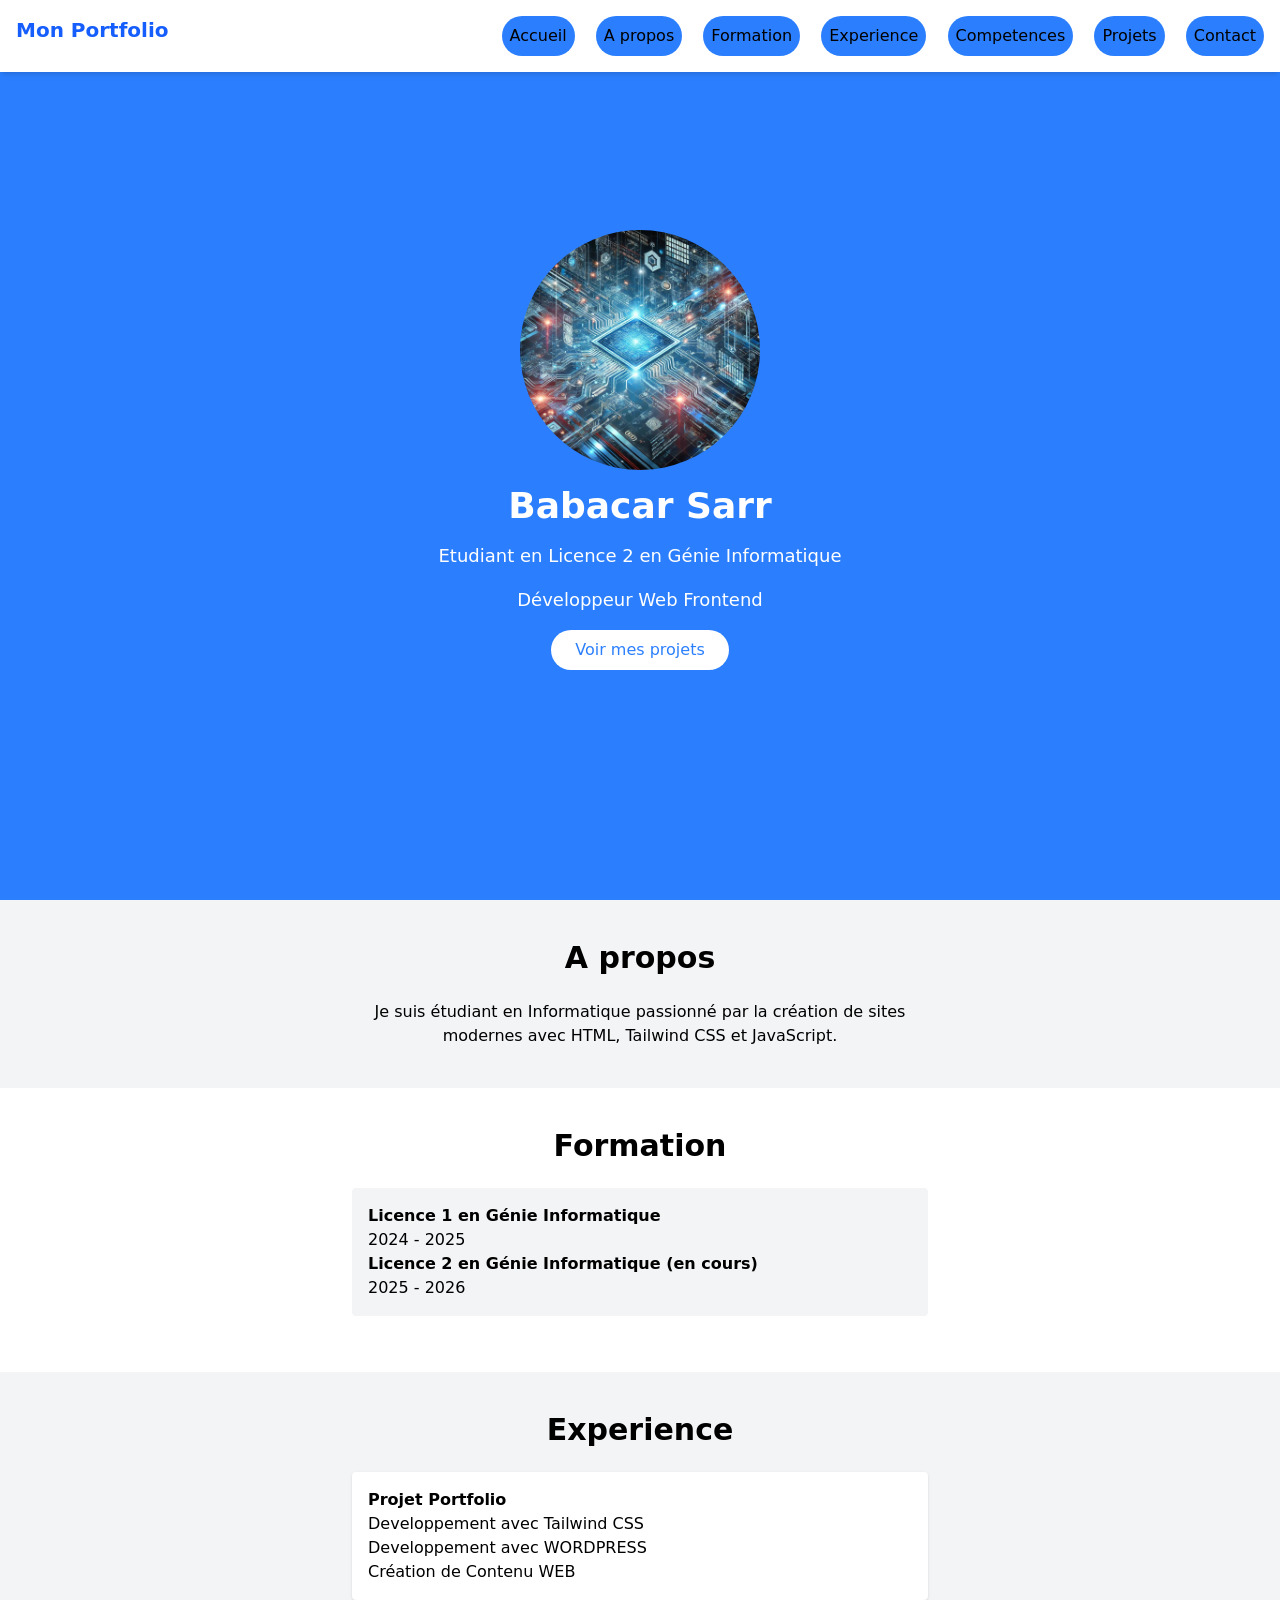
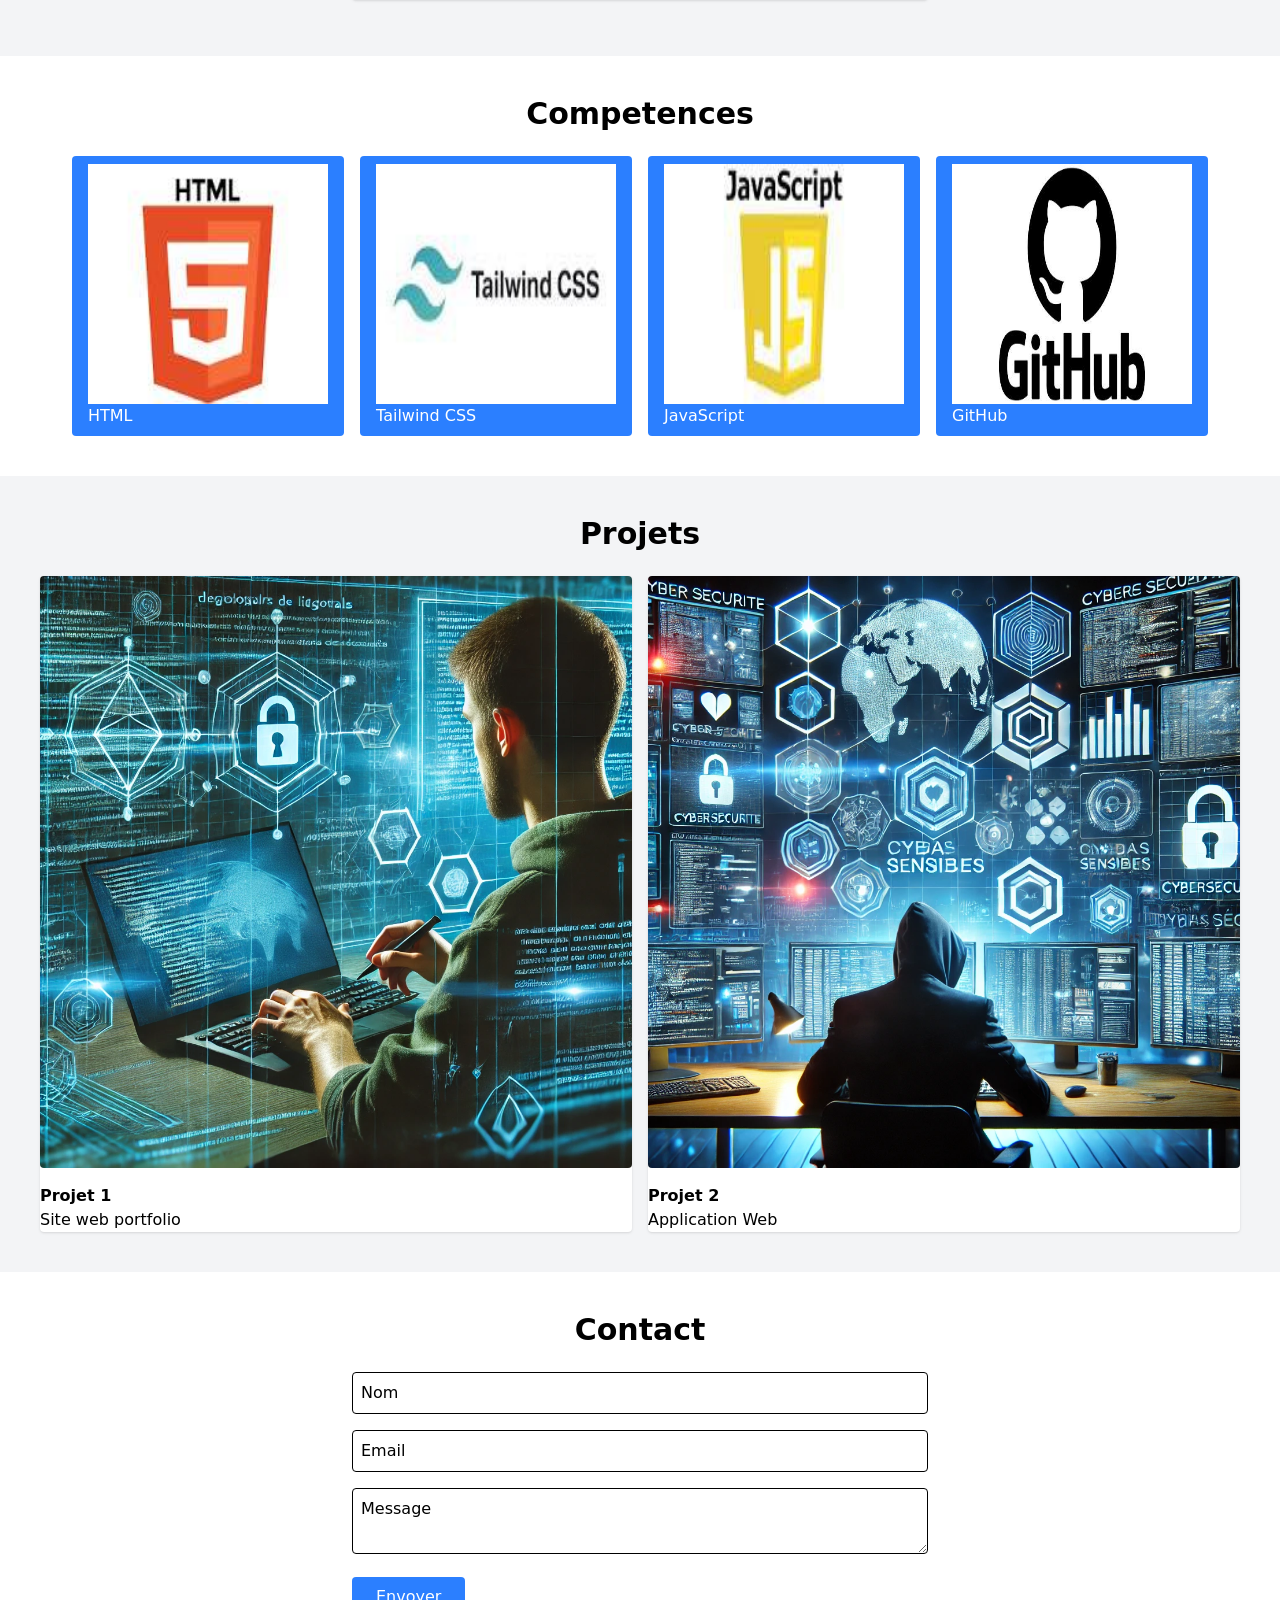
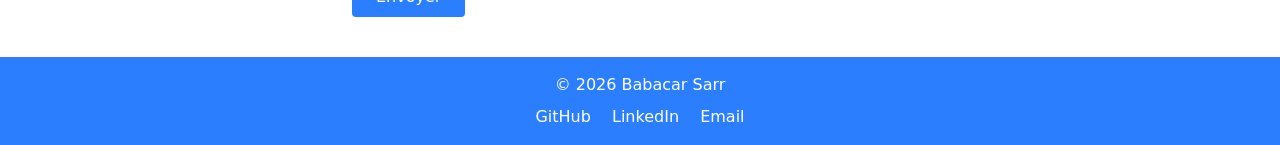
<file: index.html>
<!DOCTYPE html>
<html lang="fr">
<head>
<meta charset="UTF-8">
<meta name="viewport" content="width=device-width, initial-scale=1.0">

<title>Mon Portfolio</title>

<link rel="stylesheet" href="./output.css">

</head>

<body class="bg-gray-100">


<header class="bg-white shadow-md fixed w-full">

<div class="container mx-auto flex justify-between p-4">

<h1 class="text-xl font-bold text-blue-600">
Mon Portfolio
</h1>

<nav class="space-x-4 hidden md:block">
<button class="bg-blue-500 rounded-full p-2">
<a href="#home" class="hover:text-black-500">Accueil</a>
</button>
<button class="bg-blue-500 rounded-full p-2">
<a href="#about" class="hover:text-black-500">A propos</a>
</button>
<button class="bg-blue-500 rounded-full p-2">
<a href="#formation" class="hover:text-black-500">Formation</a>
</button>
<button class="bg-blue-500 rounded-full p-2">
<a href="#experience" class="hover:text-white-500">Experience</a>
</button>
<button class="bg-blue-500 rounded-full p-2 hover">
<a href="#skills" class="hover:text-black-500">Competences</a>
</button>
<button class="bg-blue-500 rounded-full p-2">
<a href="#projects" class="hover:text-black-500">Projets</a>
</button>
<button class="bg-blue-500 rounded-full p-2">
<a href="#contact" class="hover:text-black-500">Contact</a>
</button>
</nav>

</div>

</header>


<section id="home" class="h-screen flex items-center justify-center bg-blue-500 text-white">

<div class="text-center">

<img src="../assets/images/file-9W34bQJHz7VLp7ZTsqvseo.jpg" class="w-60 h-60 mx-auto rounded-full mb-4">

<h2 class="text-4xl font-bold">
Babacar Sarr
</h2>

<p class="mt-4 text-lg">
Etudiant en Licence 2 en Génie Informatique
</p>

<p class="mt-4 text-lg">
Développeur Web Frontend
</p>

<button class="mt-4 bg-white text-blue-500 px-6 py-2 rounded-full hover:bg-gray-200">
Voir mes projets
</button>

</div>

</section>


<section id="about" class="p-10">

<h2 class="text-3xl font-bold text-center mb-6">
A propos
</h2>

<p class="text-center max-w-xl mx-auto">
Je suis étudiant en Informatique passionné par la création de sites modernes avec HTML, Tailwind CSS et JavaScript.
</p>

</section>


<section id="formation" class="p-10 bg-white">

<h2 class="text-3xl font-bold text-center mb-6">
Formation
</h2>

<div class="max-w-xl mx-auto">

<div class="bg-gray-100 p-4 mb-4 rounded">

<h3 class="font-bold">
Licence 1 en Génie Informatique
</h3>

<p>2024 - 2025</p>

<h3 class="font-bold">
Licence 2 en Génie Informatique (en cours)
</h3>

<p>2025 - 2026</p>

</div>

</div>

</section>


<section id="experience" class="p-10">

<h2 class="text-3xl font-bold text-center mb-6">
Experience
</h2>

<div class="max-w-xl mx-auto">

<div class="bg-white shadow p-4 mb-4 rounded">

<h3 class="font-bold">
Projet Portfolio
</h3>

<p>Developpement avec Tailwind CSS</p>
<p>Developpement avec WORDPRESS</p>
<p>Création de Contenu WEB</p>

</div>

</div>

</section>



<section id="skills" class="p-10 bg-white">

<h2 class="text-3xl font-bold text-center mb-6">
Competences
</h2>

<div class="flex flex-wrap justify-center gap-4">

<span class="bg-blue-500 text-white px-4 py-2 rounded p-20">
    <img src="../assets/images/photo_4_2026-02-16_23-34-41.jpg" class="w-60 h-60">
HTML
</span>

<span class="bg-blue-500 text-white px-4 py-2 rounded p-20">
    <img src="../assets/images/photo_2_2026-02-16_23-34-41.jpg" class="w-60 h-60">
Tailwind CSS
</span>

<span class="bg-blue-500 text-white px-4 py-2 rounded p-20">
    <img src="../assets/images/photo_3_2026-02-16_23-34-41.jpg" class="w-60 h-60">
JavaScript
</span>

<span class="bg-blue-500 text-white px-4 py-2 rounded p-20">
    <img src="../assets/images/photo_1_2026-02-16_23-34-41.jpg" class="w-60 h-60">
GitHub
</span>

</div>

</section>


<section id="projects" class="p-10">

<h2 class="text-3xl font-bold text-center mb-6">
Projets
</h2>

<div class="grid md:grid-cols-2 gap-4">

<div class="bg-white shadow rounded p-30">

<img src="../assets/images/file-62gykTnd8nGTQg84nVT75x.webp" class="mb-4 rounded">

<h3 class="font-bold">Projet 1</h3>

<p>Site web portfolio</p>

</div>

<div class="bg-white shadow rounded p-30">

<img src="../assets/images/file-79LqanPtwPF1QYTvdNygt2.webp" class="mb-4 rounded">

<h3 class="font-bold">Projet 2</h3>

<p>Application Web</p>

</div>

</div>

</section>


<section id="contact" class="p-10 bg-white">

<h2 class="text-3xl font-bold text-center mb-6">
Contact
</h2>

<form class="max-w-xl mx-auto">

<input type="text" placeholder="Nom"
class="w-full p-2 border mb-4 rounded">

<input type="email" placeholder="Email"
class="w-full p-2 border mb-4 rounded">

<textarea placeholder="Message"
class="w-full p-2 border mb-4 rounded"></textarea>

<button class="bg-blue-500 text-white px-6 py-2 rounded">
Envoyer
</button>

</form>

</section>


<footer class="bg-blue-500 text-white text-center p-4">

<p>
© 2026 Babacar Sarr
</p>

<div class="space-x-4 mt-2">

<a href="khalifasarr455">GitHub</a>

<a href="#">LinkedIn</a>

<a href="khalifasarr455@gmail.com">Email</a>


</div>

</footer>


</body>
</html>
</file>
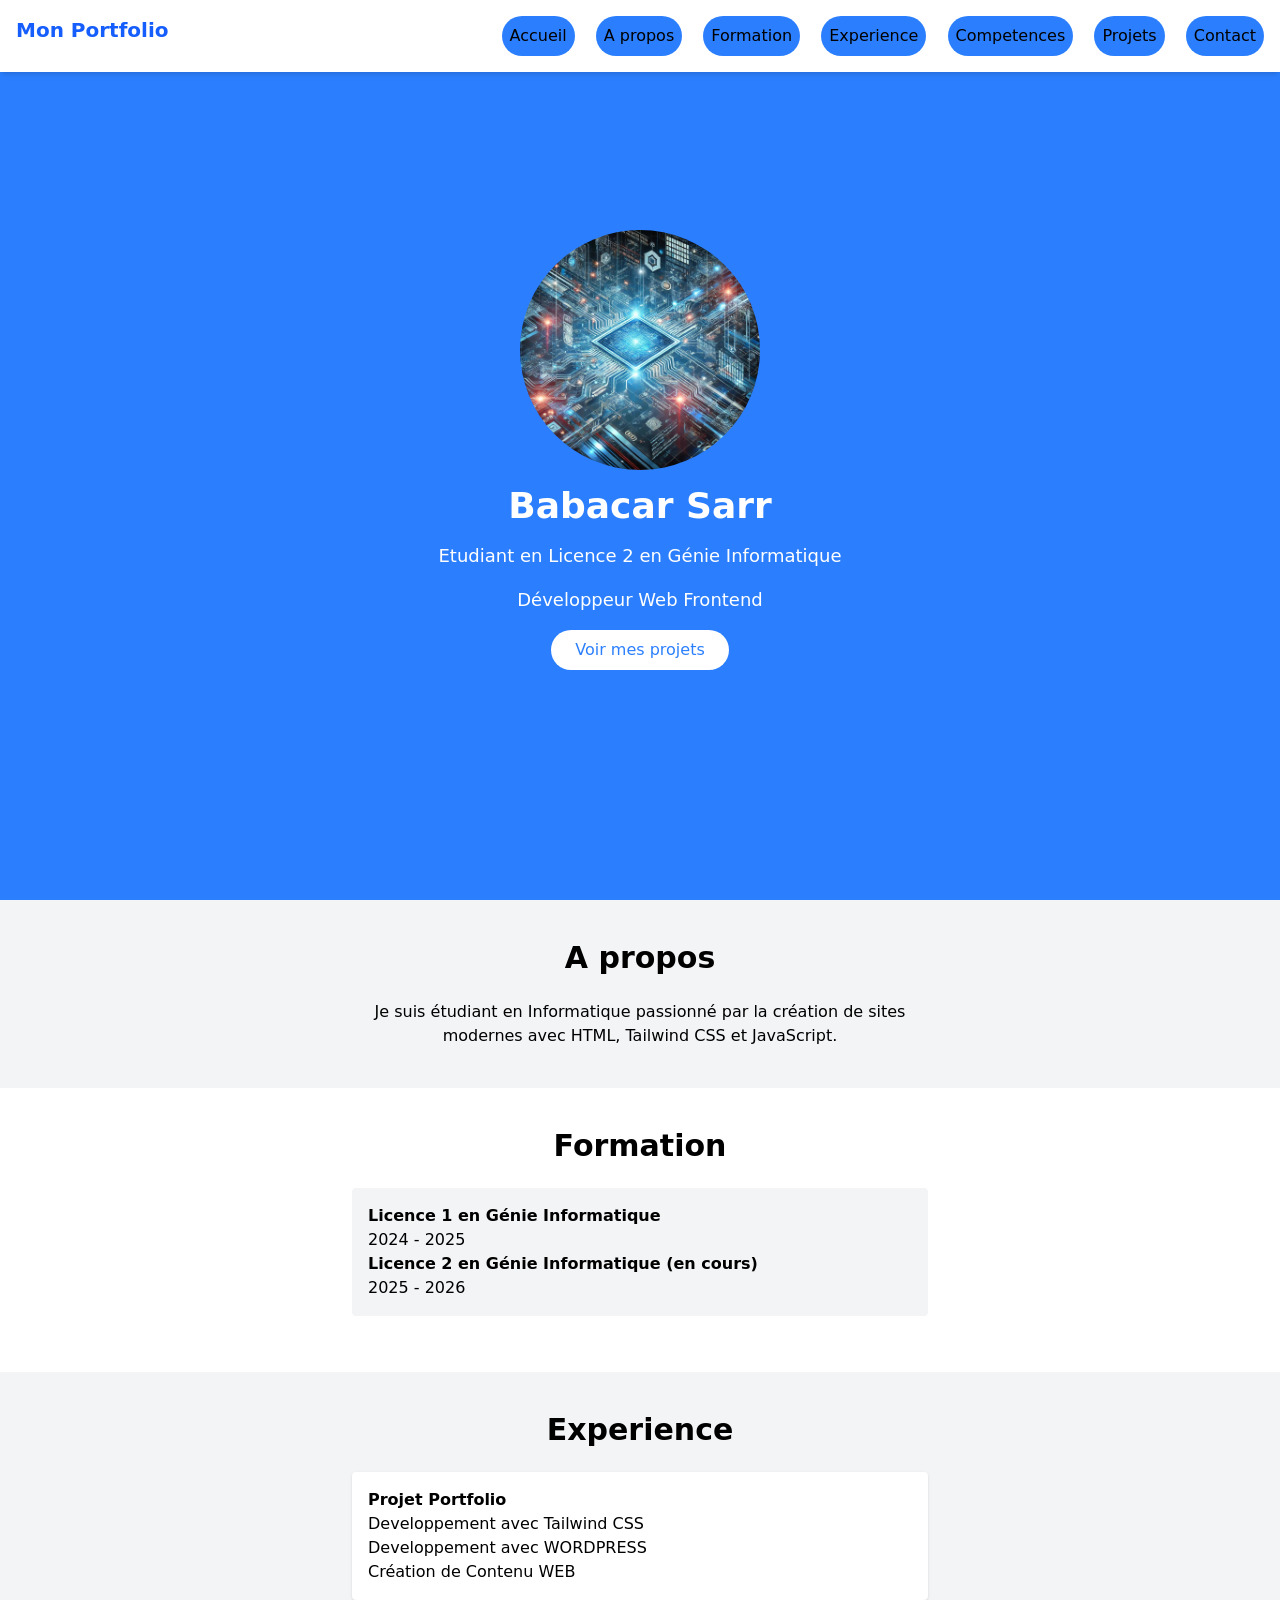
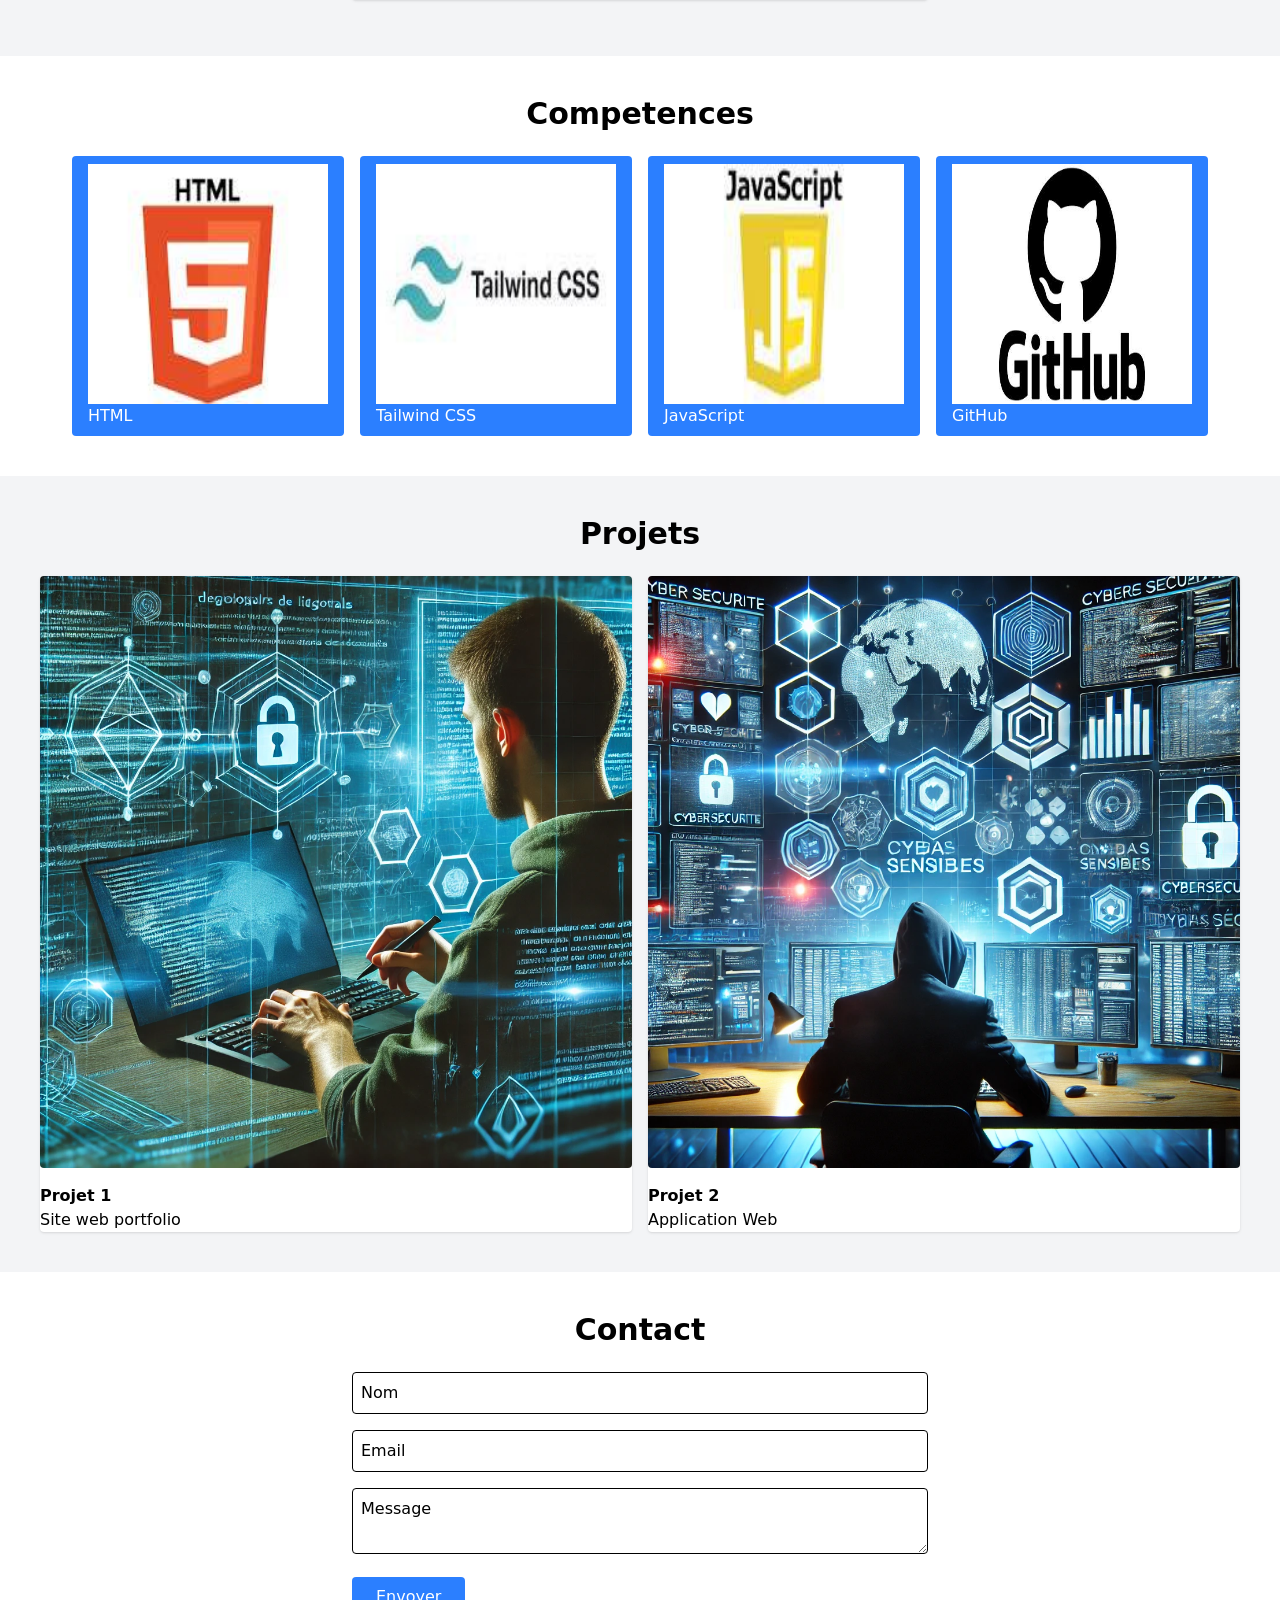
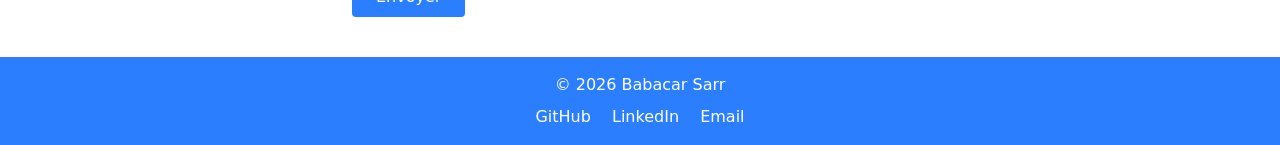
<file: src/index.html>
<!DOCTYPE html>
<html lang="fr">
<head>
<meta charset="UTF-8">
<meta name="viewport" content="width=device-width, initial-scale=1.0">

<title>Mon Portfolio</title>

<link rel="stylesheet" href="./output.css">

</head>

<body class="bg-gray-100">


<header class="bg-white shadow-md fixed w-full">

<div class="container mx-auto flex justify-between p-4">

<h1 class="text-xl font-bold text-blue-600">
Mon Portfolio
</h1>

<nav class="space-x-4 hidden md:block">
<button class="bg-blue-500 rounded-full p-2">
<a href="#home" class="hover:text-black-500">Accueil</a>
</button>
<button class="bg-blue-500 rounded-full p-2">
<a href="#about" class="hover:text-black-500">A propos</a>
</button>
<button class="bg-blue-500 rounded-full p-2">
<a href="#formation" class="hover:text-black-500">Formation</a>
</button>
<button class="bg-blue-500 rounded-full p-2">
<a href="#experience" class="hover:text-white-500">Experience</a>
</button>
<button class="bg-blue-500 rounded-full p-2 hover">
<a href="#skills" class="hover:text-black-500">Competences</a>
</button>
<button class="bg-blue-500 rounded-full p-2">
<a href="#projects" class="hover:text-black-500">Projets</a>
</button>
<button class="bg-blue-500 rounded-full p-2">
<a href="#contact" class="hover:text-black-500">Contact</a>
</button>
</nav>

</div>

</header>


<section id="home" class="h-screen flex items-center justify-center bg-blue-500 text-white">

<div class="text-center">

<img src="../assets/images/file-9W34bQJHz7VLp7ZTsqvseo.jpg" class="w-60 h-60 mx-auto rounded-full mb-4">

<h2 class="text-4xl font-bold">
Babacar Sarr
</h2>

<p class="mt-4 text-lg">
Etudiant en Licence 2 en Génie Informatique
</p>

<p class="mt-4 text-lg">
Développeur Web Frontend
</p>

<button class="mt-4 bg-white text-blue-500 px-6 py-2 rounded-full hover:bg-gray-200">
Voir mes projets
</button>

</div>

</section>


<section id="about" class="p-10">

<h2 class="text-3xl font-bold text-center mb-6">
A propos
</h2>

<p class="text-center max-w-xl mx-auto">
Je suis étudiant en Informatique passionné par la création de sites modernes avec HTML, Tailwind CSS et JavaScript.
</p>

</section>


<section id="formation" class="p-10 bg-white">

<h2 class="text-3xl font-bold text-center mb-6">
Formation
</h2>

<div class="max-w-xl mx-auto">

<div class="bg-gray-100 p-4 mb-4 rounded">

<h3 class="font-bold">
Licence 1 en Génie Informatique
</h3>

<p>2024 - 2025</p>

<h3 class="font-bold">
Licence 2 en Génie Informatique (en cours)
</h3>

<p>2025 - 2026</p>

</div>

</div>

</section>


<section id="experience" class="p-10">

<h2 class="text-3xl font-bold text-center mb-6">
Experience
</h2>

<div class="max-w-xl mx-auto">

<div class="bg-white shadow p-4 mb-4 rounded">

<h3 class="font-bold">
Projet Portfolio
</h3>

<p>Developpement avec Tailwind CSS</p>
<p>Developpement avec WORDPRESS</p>
<p>Création de Contenu WEB</p>

</div>

</div>

</section>



<section id="skills" class="p-10 bg-white">

<h2 class="text-3xl font-bold text-center mb-6">
Competences
</h2>

<div class="flex flex-wrap justify-center gap-4">

<span class="bg-blue-500 text-white px-4 py-2 rounded p-20">
    <img src="../assets/images/photo_4_2026-02-16_23-34-41.jpg" class="w-60 h-60">
HTML
</span>

<span class="bg-blue-500 text-white px-4 py-2 rounded p-20">
    <img src="../assets/images/photo_2_2026-02-16_23-34-41.jpg" class="w-60 h-60">
Tailwind CSS
</span>

<span class="bg-blue-500 text-white px-4 py-2 rounded p-20">
    <img src="../assets/images/photo_3_2026-02-16_23-34-41.jpg" class="w-60 h-60">
JavaScript
</span>

<span class="bg-blue-500 text-white px-4 py-2 rounded p-20">
    <img src="../assets/images/photo_1_2026-02-16_23-34-41.jpg" class="w-60 h-60">
GitHub
</span>

</div>

</section>


<section id="projects" class="p-10">

<h2 class="text-3xl font-bold text-center mb-6">
Projets
</h2>

<div class="grid md:grid-cols-2 gap-4">

<div class="bg-white shadow rounded p-30">

<img src="../assets/images/file-62gykTnd8nGTQg84nVT75x.webp" class="mb-4 rounded">

<h3 class="font-bold">Projet 1</h3>

<p>Site web portfolio</p>

</div>

<div class="bg-white shadow rounded p-30">

<img src="../assets/images/file-79LqanPtwPF1QYTvdNygt2.webp" class="mb-4 rounded">

<h3 class="font-bold">Projet 2</h3>

<p>Application Web</p>

</div>

</div>

</section>


<section id="contact" class="p-10 bg-white">

<h2 class="text-3xl font-bold text-center mb-6">
Contact
</h2>

<form class="max-w-xl mx-auto">

<input type="text" placeholder="Nom"
class="w-full p-2 border mb-4 rounded">

<input type="email" placeholder="Email"
class="w-full p-2 border mb-4 rounded">

<textarea placeholder="Message"
class="w-full p-2 border mb-4 rounded"></textarea>

<button class="bg-blue-500 text-white px-6 py-2 rounded">
Envoyer
</button>

</form>

</section>


<footer class="bg-blue-500 text-white text-center p-4">

<p>
© 2026 Babacar Sarr
</p>

<div class="space-x-4 mt-2">

<a href="khalifasarr455">GitHub</a>

<a href="#">LinkedIn</a>

<a href="khalifasarr455@gmail.com">Email</a>


</div>

</footer>


</body>
</html>
</file>
<file: output.css>
/*! tailwindcss v4.1.18 | MIT License | https://tailwindcss.com */
@layer properties;
@layer theme, base, components, utilities;
@layer theme {
  :root, :host {
    --font-sans: ui-sans-serif, system-ui, sans-serif, "Apple Color Emoji",
      "Segoe UI Emoji", "Segoe UI Symbol", "Noto Color Emoji";
    --font-mono: ui-monospace, SFMono-Regular, Menlo, Monaco, Consolas, "Liberation Mono",
      "Courier New", monospace;
    --color-red-100: oklch(93.6% 0.032 17.717);
    --color-red-500: oklch(63.7% 0.237 25.331);
    --color-red-800: oklch(44.4% 0.177 26.899);
    --color-orange-100: oklch(95.4% 0.038 75.164);
    --color-orange-500: oklch(70.5% 0.213 47.604);
    --color-orange-800: oklch(47% 0.157 37.304);
    --color-yellow-100: oklch(97.3% 0.071 103.193);
    --color-yellow-500: oklch(79.5% 0.184 86.047);
    --color-yellow-800: oklch(47.6% 0.114 61.907);
    --color-green-100: oklch(96.2% 0.044 156.743);
    --color-green-400: oklch(79.2% 0.209 151.711);
    --color-green-500: oklch(72.3% 0.219 149.579);
    --color-green-800: oklch(44.8% 0.119 151.328);
    --color-teal-100: oklch(95.3% 0.051 180.801);
    --color-teal-500: oklch(70.4% 0.14 182.503);
    --color-teal-800: oklch(43.7% 0.078 188.216);
    --color-blue-50: oklch(97% 0.014 254.604);
    --color-blue-100: oklch(93.2% 0.032 255.585);
    --color-blue-500: oklch(62.3% 0.214 259.815);
    --color-blue-600: oklch(54.6% 0.245 262.881);
    --color-blue-800: oklch(42.4% 0.199 265.638);
    --color-indigo-100: oklch(93% 0.034 272.788);
    --color-indigo-500: oklch(58.5% 0.233 277.117);
    --color-indigo-600: oklch(51.1% 0.262 276.966);
    --color-indigo-700: oklch(45.7% 0.24 277.023);
    --color-indigo-800: oklch(39.8% 0.195 277.366);
    --color-purple-100: oklch(94.6% 0.033 307.174);
    --color-purple-500: oklch(62.7% 0.265 303.9);
    --color-purple-600: oklch(55.8% 0.288 302.321);
    --color-purple-800: oklch(43.8% 0.218 303.724);
    --color-pink-100: oklch(94.8% 0.028 342.258);
    --color-pink-500: oklch(65.6% 0.241 354.308);
    --color-pink-800: oklch(45.9% 0.187 3.815);
    --color-gray-50: oklch(98.5% 0.002 247.839);
    --color-gray-100: oklch(96.7% 0.003 264.542);
    --color-gray-200: oklch(92.8% 0.006 264.531);
    --color-gray-600: oklch(44.6% 0.03 256.802);
    --color-gray-700: oklch(37.3% 0.034 259.733);
    --color-gray-800: oklch(27.8% 0.033 256.848);
    --color-gray-900: oklch(21% 0.034 264.665);
    --color-white: #fff;
    --spacing: 0.25rem;
    --container-xl: 36rem;
    --container-2xl: 42rem;
    --text-xs: 0.75rem;
    --text-xs--line-height: calc(1 / 0.75);
    --text-sm: 0.875rem;
    --text-sm--line-height: calc(1.25 / 0.875);
    --text-lg: 1.125rem;
    --text-lg--line-height: calc(1.75 / 1.125);
    --text-xl: 1.25rem;
    --text-xl--line-height: calc(1.75 / 1.25);
    --text-3xl: 1.875rem;
    --text-3xl--line-height: calc(2.25 / 1.875);
    --text-4xl: 2.25rem;
    --text-4xl--line-height: calc(2.5 / 2.25);
    --text-5xl: 3rem;
    --text-5xl--line-height: 1;
    --font-weight-semibold: 600;
    --font-weight-bold: 700;
    --radius-lg: 0.5rem;
    --default-transition-duration: 150ms;
    --default-transition-timing-function: cubic-bezier(0.4, 0, 0.2, 1);
    --default-font-family: var(--font-sans);
    --default-mono-font-family: var(--font-mono);
  }
}
@layer base {
  *, ::after, ::before, ::backdrop, ::file-selector-button {
    box-sizing: border-box;
    margin: 0;
    padding: 0;
    border: 0 solid;
  }
  html, :host {
    line-height: 1.5;
    -webkit-text-size-adjust: 100%;
    tab-size: 4;
    font-family: var(--default-font-family, ui-sans-serif, system-ui, sans-serif, "Apple Color Emoji", "Segoe UI Emoji", "Segoe UI Symbol", "Noto Color Emoji");
    font-feature-settings: var(--default-font-feature-settings, normal);
    font-variation-settings: var(--default-font-variation-settings, normal);
    -webkit-tap-highlight-color: transparent;
  }
  hr {
    height: 0;
    color: inherit;
    border-top-width: 1px;
  }
  abbr:where([title]) {
    -webkit-text-decoration: underline dotted;
    text-decoration: underline dotted;
  }
  h1, h2, h3, h4, h5, h6 {
    font-size: inherit;
    font-weight: inherit;
  }
  a {
    color: inherit;
    -webkit-text-decoration: inherit;
    text-decoration: inherit;
  }
  b, strong {
    font-weight: bolder;
  }
  code, kbd, samp, pre {
    font-family: var(--default-mono-font-family, ui-monospace, SFMono-Regular, Menlo, Monaco, Consolas, "Liberation Mono", "Courier New", monospace);
    font-feature-settings: var(--default-mono-font-feature-settings, normal);
    font-variation-settings: var(--default-mono-font-variation-settings, normal);
    font-size: 1em;
  }
  small {
    font-size: 80%;
  }
  sub, sup {
    font-size: 75%;
    line-height: 0;
    position: relative;
    vertical-align: baseline;
  }
  sub {
    bottom: -0.25em;
  }
  sup {
    top: -0.5em;
  }
  table {
    text-indent: 0;
    border-color: inherit;
    border-collapse: collapse;
  }
  :-moz-focusring {
    outline: auto;
  }
  progress {
    vertical-align: baseline;
  }
  summary {
    display: list-item;
  }
  ol, ul, menu {
    list-style: none;
  }
  img, svg, video, canvas, audio, iframe, embed, object {
    display: block;
    vertical-align: middle;
  }
  img, video {
    max-width: 100%;
    height: auto;
  }
  button, input, select, optgroup, textarea, ::file-selector-button {
    font: inherit;
    font-feature-settings: inherit;
    font-variation-settings: inherit;
    letter-spacing: inherit;
    color: inherit;
    border-radius: 0;
    background-color: transparent;
    opacity: 1;
  }
  :where(select:is([multiple], [size])) optgroup {
    font-weight: bolder;
  }
  :where(select:is([multiple], [size])) optgroup option {
    padding-inline-start: 20px;
  }
  ::file-selector-button {
    margin-inline-end: 4px;
  }
  ::placeholder {
    opacity: 1;
  }
  @supports (not (-webkit-appearance: -apple-pay-button))  or (contain-intrinsic-size: 1px) {
    ::placeholder {
      color: currentcolor;
      @supports (color: color-mix(in lab, red, red)) {
        color: color-mix(in oklab, currentcolor 50%, transparent);
      }
    }
  }
  textarea {
    resize: vertical;
  }
  ::-webkit-search-decoration {
    -webkit-appearance: none;
  }
  ::-webkit-date-and-time-value {
    min-height: 1lh;
    text-align: inherit;
  }
  ::-webkit-datetime-edit {
    display: inline-flex;
  }
  ::-webkit-datetime-edit-fields-wrapper {
    padding: 0;
  }
  ::-webkit-datetime-edit, ::-webkit-datetime-edit-year-field, ::-webkit-datetime-edit-month-field, ::-webkit-datetime-edit-day-field, ::-webkit-datetime-edit-hour-field, ::-webkit-datetime-edit-minute-field, ::-webkit-datetime-edit-second-field, ::-webkit-datetime-edit-millisecond-field, ::-webkit-datetime-edit-meridiem-field {
    padding-block: 0;
  }
  ::-webkit-calendar-picker-indicator {
    line-height: 1;
  }
  :-moz-ui-invalid {
    box-shadow: none;
  }
  button, input:where([type="button"], [type="reset"], [type="submit"]), ::file-selector-button {
    appearance: button;
  }
  ::-webkit-inner-spin-button, ::-webkit-outer-spin-button {
    height: auto;
  }
  [hidden]:where(:not([hidden="until-found"])) {
    display: none !important;
  }
}
@layer utilities {
  .fixed {
    position: fixed;
  }
  .container {
    width: 100%;
    @media (width >= 40rem) {
      max-width: 40rem;
    }
    @media (width >= 48rem) {
      max-width: 48rem;
    }
    @media (width >= 64rem) {
      max-width: 64rem;
    }
    @media (width >= 80rem) {
      max-width: 80rem;
    }
    @media (width >= 96rem) {
      max-width: 96rem;
    }
  }
  .mx-50 {
    margin-inline: calc(var(--spacing) * 50);
  }
  .mx-auto {
    margin-inline: auto;
  }
  .mt-2 {
    margin-top: calc(var(--spacing) * 2);
  }
  .mt-4 {
    margin-top: calc(var(--spacing) * 4);
  }
  .mt-6 {
    margin-top: calc(var(--spacing) * 6);
  }
  .mr-3 {
    margin-right: calc(var(--spacing) * 3);
  }
  .mb-2 {
    margin-bottom: calc(var(--spacing) * 2);
  }
  .mb-4 {
    margin-bottom: calc(var(--spacing) * 4);
  }
  .mb-5 {
    margin-bottom: calc(var(--spacing) * 5);
  }
  .mb-6 {
    margin-bottom: calc(var(--spacing) * 6);
  }
  .mb-10 {
    margin-bottom: calc(var(--spacing) * 10);
  }
  .mb-69 {
    margin-bottom: calc(var(--spacing) * 69);
  }
  .block {
    display: block;
  }
  .flex {
    display: flex;
  }
  .grid {
    display: grid;
  }
  .hidden {
    display: none;
  }
  .table {
    display: table;
  }
  .h-0 {
    height: calc(var(--spacing) * 0);
  }
  .h-2 {
    height: calc(var(--spacing) * 2);
  }
  .h-4 {
    height: calc(var(--spacing) * 4);
  }
  .h-6 {
    height: calc(var(--spacing) * 6);
  }
  .h-20 {
    height: calc(var(--spacing) * 20);
  }
  .h-22 {
    height: calc(var(--spacing) * 22);
  }
  .h-25 {
    height: calc(var(--spacing) * 25);
  }
  .h-30 {
    height: calc(var(--spacing) * 30);
  }
  .h-40 {
    height: calc(var(--spacing) * 40);
  }
  .h-50 {
    height: calc(var(--spacing) * 50);
  }
  .h-60 {
    height: calc(var(--spacing) * 60);
  }
  .h-70 {
    height: calc(var(--spacing) * 70);
  }
  .h-screen {
    height: 100vh;
  }
  .min-h-screen {
    min-height: 100vh;
  }
  .w-0 {
    width: calc(var(--spacing) * 0);
  }
  .w-2 {
    width: calc(var(--spacing) * 2);
  }
  .w-6 {
    width: calc(var(--spacing) * 6);
  }
  .w-20 {
    width: calc(var(--spacing) * 20);
  }
  .w-22 {
    width: calc(var(--spacing) * 22);
  }
  .w-25 {
    width: calc(var(--spacing) * 25);
  }
  .w-30 {
    width: calc(var(--spacing) * 30);
  }
  .w-40 {
    width: calc(var(--spacing) * 40);
  }
  .w-60 {
    width: calc(var(--spacing) * 60);
  }
  .w-70 {
    width: calc(var(--spacing) * 70);
  }
  .w-full {
    width: 100%;
  }
  .max-w-2xl {
    max-width: var(--container-2xl);
  }
  .max-w-xl {
    max-width: var(--container-xl);
  }
  .border-collapse {
    border-collapse: collapse;
  }
  .transform {
    transform: var(--tw-rotate-x,) var(--tw-rotate-y,) var(--tw-rotate-z,) var(--tw-skew-x,) var(--tw-skew-y,);
  }
  .resize {
    resize: both;
  }
  .list-inside {
    list-style-position: inside;
  }
  .list-disc {
    list-style-type: disc;
  }
  .flex-wrap {
    flex-wrap: wrap;
  }
  .items-center {
    align-items: center;
  }
  .justify-between {
    justify-content: space-between;
  }
  .justify-center {
    justify-content: center;
  }
  .gap-4 {
    gap: calc(var(--spacing) * 4);
  }
  .gap-6 {
    gap: calc(var(--spacing) * 6);
  }
  .space-y-1 {
    :where(& > :not(:last-child)) {
      --tw-space-y-reverse: 0;
      margin-block-start: calc(calc(var(--spacing) * 1) * var(--tw-space-y-reverse));
      margin-block-end: calc(calc(var(--spacing) * 1) * calc(1 - var(--tw-space-y-reverse)));
    }
  }
  .space-y-2 {
    :where(& > :not(:last-child)) {
      --tw-space-y-reverse: 0;
      margin-block-start: calc(calc(var(--spacing) * 2) * var(--tw-space-y-reverse));
      margin-block-end: calc(calc(var(--spacing) * 2) * calc(1 - var(--tw-space-y-reverse)));
    }
  }
  .space-y-6 {
    :where(& > :not(:last-child)) {
      --tw-space-y-reverse: 0;
      margin-block-start: calc(calc(var(--spacing) * 6) * var(--tw-space-y-reverse));
      margin-block-end: calc(calc(var(--spacing) * 6) * calc(1 - var(--tw-space-y-reverse)));
    }
  }
  .space-x-4 {
    :where(& > :not(:last-child)) {
      --tw-space-x-reverse: 0;
      margin-inline-start: calc(calc(var(--spacing) * 4) * var(--tw-space-x-reverse));
      margin-inline-end: calc(calc(var(--spacing) * 4) * calc(1 - var(--tw-space-x-reverse)));
    }
  }
  .overflow-hidden {
    overflow: hidden;
  }
  .overflow-x-auto {
    overflow-x: auto;
  }
  .rounded {
    border-radius: 0.25rem;
  }
  .rounded-full {
    border-radius: calc(infinity * 1px);
  }
  .rounded-lg {
    border-radius: var(--radius-lg);
  }
  .border {
    border-style: var(--tw-border-style);
    border-width: 1px;
  }
  .border-l-4 {
    border-left-style: var(--tw-border-style);
    border-left-width: 4px;
  }
  .border-blue-500 {
    border-color: var(--color-blue-500);
  }
  .border-gray-700 {
    border-color: var(--color-gray-700);
  }
  .border-green-500 {
    border-color: var(--color-green-500);
  }
  .border-indigo-500 {
    border-color: var(--color-indigo-500);
  }
  .border-orange-500 {
    border-color: var(--color-orange-500);
  }
  .border-pink-500 {
    border-color: var(--color-pink-500);
  }
  .border-purple-500 {
    border-color: var(--color-purple-500);
  }
  .border-red-500 {
    border-color: var(--color-red-500);
  }
  .border-teal-500 {
    border-color: var(--color-teal-500);
  }
  .border-yellow-500 {
    border-color: var(--color-yellow-500);
  }
  .bg-blue-100 {
    background-color: var(--color-blue-100);
  }
  .bg-blue-500 {
    background-color: var(--color-blue-500);
  }
  .bg-gray-50 {
    background-color: var(--color-gray-50);
  }
  .bg-gray-100 {
    background-color: var(--color-gray-100);
  }
  .bg-gray-200 {
    background-color: var(--color-gray-200);
  }
  .bg-gray-900 {
    background-color: var(--color-gray-900);
  }
  .bg-green-100 {
    background-color: var(--color-green-100);
  }
  .bg-indigo-100 {
    background-color: var(--color-indigo-100);
  }
  .bg-orange-100 {
    background-color: var(--color-orange-100);
  }
  .bg-pink-100 {
    background-color: var(--color-pink-100);
  }
  .bg-purple-100 {
    background-color: var(--color-purple-100);
  }
  .bg-red-100 {
    background-color: var(--color-red-100);
  }
  .bg-teal-100 {
    background-color: var(--color-teal-100);
  }
  .bg-white {
    background-color: var(--color-white);
  }
  .bg-yellow-100 {
    background-color: var(--color-yellow-100);
  }
  .bg-gradient-to-br {
    --tw-gradient-position: to bottom right in oklab;
    background-image: linear-gradient(var(--tw-gradient-stops));
  }
  .bg-gradient-to-r {
    --tw-gradient-position: to right in oklab;
    background-image: linear-gradient(var(--tw-gradient-stops));
  }
  .from-blue-50 {
    --tw-gradient-from: var(--color-blue-50);
    --tw-gradient-stops: var(--tw-gradient-via-stops, var(--tw-gradient-position), var(--tw-gradient-from) var(--tw-gradient-from-position), var(--tw-gradient-to) var(--tw-gradient-to-position));
  }
  .from-indigo-500 {
    --tw-gradient-from: var(--color-indigo-500);
    --tw-gradient-stops: var(--tw-gradient-via-stops, var(--tw-gradient-position), var(--tw-gradient-from) var(--tw-gradient-from-position), var(--tw-gradient-to) var(--tw-gradient-to-position));
  }
  .from-purple-500 {
    --tw-gradient-from: var(--color-purple-500);
    --tw-gradient-stops: var(--tw-gradient-via-stops, var(--tw-gradient-position), var(--tw-gradient-from) var(--tw-gradient-from-position), var(--tw-gradient-to) var(--tw-gradient-to-position));
  }
  .to-indigo-100 {
    --tw-gradient-to: var(--color-indigo-100);
    --tw-gradient-stops: var(--tw-gradient-via-stops, var(--tw-gradient-position), var(--tw-gradient-from) var(--tw-gradient-from-position), var(--tw-gradient-to) var(--tw-gradient-to-position));
  }
  .to-indigo-600 {
    --tw-gradient-to: var(--color-indigo-600);
    --tw-gradient-stops: var(--tw-gradient-via-stops, var(--tw-gradient-position), var(--tw-gradient-from) var(--tw-gradient-from-position), var(--tw-gradient-to) var(--tw-gradient-to-position));
  }
  .to-purple-600 {
    --tw-gradient-to: var(--color-purple-600);
    --tw-gradient-stops: var(--tw-gradient-via-stops, var(--tw-gradient-position), var(--tw-gradient-from) var(--tw-gradient-from-position), var(--tw-gradient-to) var(--tw-gradient-to-position));
  }
  .p-2 {
    padding: calc(var(--spacing) * 2);
  }
  .p-3 {
    padding: calc(var(--spacing) * 3);
  }
  .p-4 {
    padding: calc(var(--spacing) * 4);
  }
  .p-6 {
    padding: calc(var(--spacing) * 6);
  }
  .p-8 {
    padding: calc(var(--spacing) * 8);
  }
  .p-10 {
    padding: calc(var(--spacing) * 10);
  }
  .px-3 {
    padding-inline: calc(var(--spacing) * 3);
  }
  .px-4 {
    padding-inline: calc(var(--spacing) * 4);
  }
  .px-6 {
    padding-inline: calc(var(--spacing) * 6);
  }
  .py-1 {
    padding-block: calc(var(--spacing) * 1);
  }
  .py-2 {
    padding-block: calc(var(--spacing) * 2);
  }
  .pl-4 {
    padding-left: calc(var(--spacing) * 4);
  }
  .text-center {
    text-align: center;
  }
  .text-3xl {
    font-size: var(--text-3xl);
    line-height: var(--tw-leading, var(--text-3xl--line-height));
  }
  .text-4xl {
    font-size: var(--text-4xl);
    line-height: var(--tw-leading, var(--text-4xl--line-height));
  }
  .text-5xl {
    font-size: var(--text-5xl);
    line-height: var(--tw-leading, var(--text-5xl--line-height));
  }
  .text-lg {
    font-size: var(--text-lg);
    line-height: var(--tw-leading, var(--text-lg--line-height));
  }
  .text-sm {
    font-size: var(--text-sm);
    line-height: var(--tw-leading, var(--text-sm--line-height));
  }
  .text-xl {
    font-size: var(--text-xl);
    line-height: var(--tw-leading, var(--text-xl--line-height));
  }
  .text-xs {
    font-size: var(--text-xs);
    line-height: var(--tw-leading, var(--text-xs--line-height));
  }
  .font-bold {
    --tw-font-weight: var(--font-weight-bold);
    font-weight: var(--font-weight-bold);
  }
  .font-semibold {
    --tw-font-weight: var(--font-weight-semibold);
    font-weight: var(--font-weight-semibold);
  }
  .text-blue-500 {
    color: var(--color-blue-500);
  }
  .text-blue-600 {
    color: var(--color-blue-600);
  }
  .text-blue-800 {
    color: var(--color-blue-800);
  }
  .text-gray-600 {
    color: var(--color-gray-600);
  }
  .text-gray-700 {
    color: var(--color-gray-700);
  }
  .text-gray-800 {
    color: var(--color-gray-800);
  }
  .text-green-400 {
    color: var(--color-green-400);
  }
  .text-green-800 {
    color: var(--color-green-800);
  }
  .text-indigo-600 {
    color: var(--color-indigo-600);
  }
  .text-indigo-700 {
    color: var(--color-indigo-700);
  }
  .text-indigo-800 {
    color: var(--color-indigo-800);
  }
  .text-orange-800 {
    color: var(--color-orange-800);
  }
  .text-pink-800 {
    color: var(--color-pink-800);
  }
  .text-purple-800 {
    color: var(--color-purple-800);
  }
  .text-red-800 {
    color: var(--color-red-800);
  }
  .text-teal-800 {
    color: var(--color-teal-800);
  }
  .text-white {
    color: var(--color-white);
  }
  .text-yellow-800 {
    color: var(--color-yellow-800);
  }
  .underline {
    text-decoration-line: underline;
  }
  .shadow {
    --tw-shadow: 0 1px 3px 0 var(--tw-shadow-color, rgb(0 0 0 / 0.1)), 0 1px 2px -1px var(--tw-shadow-color, rgb(0 0 0 / 0.1));
    box-shadow: var(--tw-inset-shadow), var(--tw-inset-ring-shadow), var(--tw-ring-offset-shadow), var(--tw-ring-shadow), var(--tw-shadow);
  }
  .shadow-lg {
    --tw-shadow: 0 10px 15px -3px var(--tw-shadow-color, rgb(0 0 0 / 0.1)), 0 4px 6px -4px var(--tw-shadow-color, rgb(0 0 0 / 0.1));
    box-shadow: var(--tw-inset-shadow), var(--tw-inset-ring-shadow), var(--tw-ring-offset-shadow), var(--tw-ring-shadow), var(--tw-shadow);
  }
  .shadow-md {
    --tw-shadow: 0 4px 6px -1px var(--tw-shadow-color, rgb(0 0 0 / 0.1)), 0 2px 4px -2px var(--tw-shadow-color, rgb(0 0 0 / 0.1));
    box-shadow: var(--tw-inset-shadow), var(--tw-inset-ring-shadow), var(--tw-ring-offset-shadow), var(--tw-ring-shadow), var(--tw-shadow);
  }
  .shadow-xl {
    --tw-shadow: 0 20px 25px -5px var(--tw-shadow-color, rgb(0 0 0 / 0.1)), 0 8px 10px -6px var(--tw-shadow-color, rgb(0 0 0 / 0.1));
    box-shadow: var(--tw-inset-shadow), var(--tw-inset-ring-shadow), var(--tw-ring-offset-shadow), var(--tw-ring-shadow), var(--tw-shadow);
  }
  .outline {
    outline-style: var(--tw-outline-style);
    outline-width: 1px;
  }
  .transition {
    transition-property: color, background-color, border-color, outline-color, text-decoration-color, fill, stroke, --tw-gradient-from, --tw-gradient-via, --tw-gradient-to, opacity, box-shadow, transform, translate, scale, rotate, filter, -webkit-backdrop-filter, backdrop-filter, display, content-visibility, overlay, pointer-events;
    transition-timing-function: var(--tw-ease, var(--default-transition-timing-function));
    transition-duration: var(--tw-duration, var(--default-transition-duration));
  }
  .hover\:bg-gray-200 {
    &:hover {
      @media (hover: hover) {
        background-color: var(--color-gray-200);
      }
    }
  }
  .hover\:text-blue-500 {
    &:hover {
      @media (hover: hover) {
        color: var(--color-blue-500);
      }
    }
  }
  .md\:block {
    @media (width >= 48rem) {
      display: block;
    }
  }
  .md\:hidden {
    @media (width >= 48rem) {
      display: none;
    }
  }
  .md\:grid-cols-2 {
    @media (width >= 48rem) {
      grid-template-columns: repeat(2, minmax(0, 1fr));
    }
  }
  .lg\:grid-cols-3 {
    @media (width >= 64rem) {
      grid-template-columns: repeat(3, minmax(0, 1fr));
    }
  }
}
@property --tw-rotate-x {
  syntax: "*";
  inherits: false;
}
@property --tw-rotate-y {
  syntax: "*";
  inherits: false;
}
@property --tw-rotate-z {
  syntax: "*";
  inherits: false;
}
@property --tw-skew-x {
  syntax: "*";
  inherits: false;
}
@property --tw-skew-y {
  syntax: "*";
  inherits: false;
}
@property --tw-space-y-reverse {
  syntax: "*";
  inherits: false;
  initial-value: 0;
}
@property --tw-space-x-reverse {
  syntax: "*";
  inherits: false;
  initial-value: 0;
}
@property --tw-border-style {
  syntax: "*";
  inherits: false;
  initial-value: solid;
}
@property --tw-gradient-position {
  syntax: "*";
  inherits: false;
}
@property --tw-gradient-from {
  syntax: "<color>";
  inherits: false;
  initial-value: #0000;
}
@property --tw-gradient-via {
  syntax: "<color>";
  inherits: false;
  initial-value: #0000;
}
@property --tw-gradient-to {
  syntax: "<color>";
  inherits: false;
  initial-value: #0000;
}
@property --tw-gradient-stops {
  syntax: "*";
  inherits: false;
}
@property --tw-gradient-via-stops {
  syntax: "*";
  inherits: false;
}
@property --tw-gradient-from-position {
  syntax: "<length-percentage>";
  inherits: false;
  initial-value: 0%;
}
@property --tw-gradient-via-position {
  syntax: "<length-percentage>";
  inherits: false;
  initial-value: 50%;
}
@property --tw-gradient-to-position {
  syntax: "<length-percentage>";
  inherits: false;
  initial-value: 100%;
}
@property --tw-font-weight {
  syntax: "*";
  inherits: false;
}
@property --tw-shadow {
  syntax: "*";
  inherits: false;
  initial-value: 0 0 #0000;
}
@property --tw-shadow-color {
  syntax: "*";
  inherits: false;
}
@property --tw-shadow-alpha {
  syntax: "<percentage>";
  inherits: false;
  initial-value: 100%;
}
@property --tw-inset-shadow {
  syntax: "*";
  inherits: false;
  initial-value: 0 0 #0000;
}
@property --tw-inset-shadow-color {
  syntax: "*";
  inherits: false;
}
@property --tw-inset-shadow-alpha {
  syntax: "<percentage>";
  inherits: false;
  initial-value: 100%;
}
@property --tw-ring-color {
  syntax: "*";
  inherits: false;
}
@property --tw-ring-shadow {
  syntax: "*";
  inherits: false;
  initial-value: 0 0 #0000;
}
@property --tw-inset-ring-color {
  syntax: "*";
  inherits: false;
}
@property --tw-inset-ring-shadow {
  syntax: "*";
  inherits: false;
  initial-value: 0 0 #0000;
}
@property --tw-ring-inset {
  syntax: "*";
  inherits: false;
}
@property --tw-ring-offset-width {
  syntax: "<length>";
  inherits: false;
  initial-value: 0px;
}
@property --tw-ring-offset-color {
  syntax: "*";
  inherits: false;
  initial-value: #fff;
}
@property --tw-ring-offset-shadow {
  syntax: "*";
  inherits: false;
  initial-value: 0 0 #0000;
}
@property --tw-outline-style {
  syntax: "*";
  inherits: false;
  initial-value: solid;
}
@layer properties {
  @supports ((-webkit-hyphens: none) and (not (margin-trim: inline))) or ((-moz-orient: inline) and (not (color:rgb(from red r g b)))) {
    *, ::before, ::after, ::backdrop {
      --tw-rotate-x: initial;
      --tw-rotate-y: initial;
      --tw-rotate-z: initial;
      --tw-skew-x: initial;
      --tw-skew-y: initial;
      --tw-space-y-reverse: 0;
      --tw-space-x-reverse: 0;
      --tw-border-style: solid;
      --tw-gradient-position: initial;
      --tw-gradient-from: #0000;
      --tw-gradient-via: #0000;
      --tw-gradient-to: #0000;
      --tw-gradient-stops: initial;
      --tw-gradient-via-stops: initial;
      --tw-gradient-from-position: 0%;
      --tw-gradient-via-position: 50%;
      --tw-gradient-to-position: 100%;
      --tw-font-weight: initial;
      --tw-shadow: 0 0 #0000;
      --tw-shadow-color: initial;
      --tw-shadow-alpha: 100%;
      --tw-inset-shadow: 0 0 #0000;
      --tw-inset-shadow-color: initial;
      --tw-inset-shadow-alpha: 100%;
      --tw-ring-color: initial;
      --tw-ring-shadow: 0 0 #0000;
      --tw-inset-ring-color: initial;
      --tw-inset-ring-shadow: 0 0 #0000;
      --tw-ring-inset: initial;
      --tw-ring-offset-width: 0px;
      --tw-ring-offset-color: #fff;
      --tw-ring-offset-shadow: 0 0 #0000;
      --tw-outline-style: solid;
    }
  }
}
</file>
<file: src/output.css>
/*! tailwindcss v4.1.18 | MIT License | https://tailwindcss.com */
@layer properties;
@layer theme, base, components, utilities;
@layer theme {
  :root, :host {
    --font-sans: ui-sans-serif, system-ui, sans-serif, "Apple Color Emoji",
      "Segoe UI Emoji", "Segoe UI Symbol", "Noto Color Emoji";
    --font-mono: ui-monospace, SFMono-Regular, Menlo, Monaco, Consolas, "Liberation Mono",
      "Courier New", monospace;
    --color-red-100: oklch(93.6% 0.032 17.717);
    --color-red-500: oklch(63.7% 0.237 25.331);
    --color-red-800: oklch(44.4% 0.177 26.899);
    --color-orange-100: oklch(95.4% 0.038 75.164);
    --color-orange-500: oklch(70.5% 0.213 47.604);
    --color-orange-800: oklch(47% 0.157 37.304);
    --color-yellow-100: oklch(97.3% 0.071 103.193);
    --color-yellow-500: oklch(79.5% 0.184 86.047);
    --color-yellow-800: oklch(47.6% 0.114 61.907);
    --color-green-100: oklch(96.2% 0.044 156.743);
    --color-green-400: oklch(79.2% 0.209 151.711);
    --color-green-500: oklch(72.3% 0.219 149.579);
    --color-green-800: oklch(44.8% 0.119 151.328);
    --color-teal-100: oklch(95.3% 0.051 180.801);
    --color-teal-500: oklch(70.4% 0.14 182.503);
    --color-teal-800: oklch(43.7% 0.078 188.216);
    --color-blue-50: oklch(97% 0.014 254.604);
    --color-blue-100: oklch(93.2% 0.032 255.585);
    --color-blue-500: oklch(62.3% 0.214 259.815);
    --color-blue-600: oklch(54.6% 0.245 262.881);
    --color-blue-800: oklch(42.4% 0.199 265.638);
    --color-indigo-100: oklch(93% 0.034 272.788);
    --color-indigo-500: oklch(58.5% 0.233 277.117);
    --color-indigo-600: oklch(51.1% 0.262 276.966);
    --color-indigo-700: oklch(45.7% 0.24 277.023);
    --color-indigo-800: oklch(39.8% 0.195 277.366);
    --color-purple-100: oklch(94.6% 0.033 307.174);
    --color-purple-500: oklch(62.7% 0.265 303.9);
    --color-purple-600: oklch(55.8% 0.288 302.321);
    --color-purple-800: oklch(43.8% 0.218 303.724);
    --color-pink-100: oklch(94.8% 0.028 342.258);
    --color-pink-500: oklch(65.6% 0.241 354.308);
    --color-pink-800: oklch(45.9% 0.187 3.815);
    --color-gray-50: oklch(98.5% 0.002 247.839);
    --color-gray-100: oklch(96.7% 0.003 264.542);
    --color-gray-200: oklch(92.8% 0.006 264.531);
    --color-gray-600: oklch(44.6% 0.03 256.802);
    --color-gray-700: oklch(37.3% 0.034 259.733);
    --color-gray-800: oklch(27.8% 0.033 256.848);
    --color-gray-900: oklch(21% 0.034 264.665);
    --color-white: #fff;
    --spacing: 0.25rem;
    --container-xl: 36rem;
    --container-2xl: 42rem;
    --text-xs: 0.75rem;
    --text-xs--line-height: calc(1 / 0.75);
    --text-sm: 0.875rem;
    --text-sm--line-height: calc(1.25 / 0.875);
    --text-lg: 1.125rem;
    --text-lg--line-height: calc(1.75 / 1.125);
    --text-xl: 1.25rem;
    --text-xl--line-height: calc(1.75 / 1.25);
    --text-3xl: 1.875rem;
    --text-3xl--line-height: calc(2.25 / 1.875);
    --text-4xl: 2.25rem;
    --text-4xl--line-height: calc(2.5 / 2.25);
    --text-5xl: 3rem;
    --text-5xl--line-height: 1;
    --font-weight-semibold: 600;
    --font-weight-bold: 700;
    --radius-lg: 0.5rem;
    --default-transition-duration: 150ms;
    --default-transition-timing-function: cubic-bezier(0.4, 0, 0.2, 1);
    --default-font-family: var(--font-sans);
    --default-mono-font-family: var(--font-mono);
  }
}
@layer base {
  *, ::after, ::before, ::backdrop, ::file-selector-button {
    box-sizing: border-box;
    margin: 0;
    padding: 0;
    border: 0 solid;
  }
  html, :host {
    line-height: 1.5;
    -webkit-text-size-adjust: 100%;
    tab-size: 4;
    font-family: var(--default-font-family, ui-sans-serif, system-ui, sans-serif, "Apple Color Emoji", "Segoe UI Emoji", "Segoe UI Symbol", "Noto Color Emoji");
    font-feature-settings: var(--default-font-feature-settings, normal);
    font-variation-settings: var(--default-font-variation-settings, normal);
    -webkit-tap-highlight-color: transparent;
  }
  hr {
    height: 0;
    color: inherit;
    border-top-width: 1px;
  }
  abbr:where([title]) {
    -webkit-text-decoration: underline dotted;
    text-decoration: underline dotted;
  }
  h1, h2, h3, h4, h5, h6 {
    font-size: inherit;
    font-weight: inherit;
  }
  a {
    color: inherit;
    -webkit-text-decoration: inherit;
    text-decoration: inherit;
  }
  b, strong {
    font-weight: bolder;
  }
  code, kbd, samp, pre {
    font-family: var(--default-mono-font-family, ui-monospace, SFMono-Regular, Menlo, Monaco, Consolas, "Liberation Mono", "Courier New", monospace);
    font-feature-settings: var(--default-mono-font-feature-settings, normal);
    font-variation-settings: var(--default-mono-font-variation-settings, normal);
    font-size: 1em;
  }
  small {
    font-size: 80%;
  }
  sub, sup {
    font-size: 75%;
    line-height: 0;
    position: relative;
    vertical-align: baseline;
  }
  sub {
    bottom: -0.25em;
  }
  sup {
    top: -0.5em;
  }
  table {
    text-indent: 0;
    border-color: inherit;
    border-collapse: collapse;
  }
  :-moz-focusring {
    outline: auto;
  }
  progress {
    vertical-align: baseline;
  }
  summary {
    display: list-item;
  }
  ol, ul, menu {
    list-style: none;
  }
  img, svg, video, canvas, audio, iframe, embed, object {
    display: block;
    vertical-align: middle;
  }
  img, video {
    max-width: 100%;
    height: auto;
  }
  button, input, select, optgroup, textarea, ::file-selector-button {
    font: inherit;
    font-feature-settings: inherit;
    font-variation-settings: inherit;
    letter-spacing: inherit;
    color: inherit;
    border-radius: 0;
    background-color: transparent;
    opacity: 1;
  }
  :where(select:is([multiple], [size])) optgroup {
    font-weight: bolder;
  }
  :where(select:is([multiple], [size])) optgroup option {
    padding-inline-start: 20px;
  }
  ::file-selector-button {
    margin-inline-end: 4px;
  }
  ::placeholder {
    opacity: 1;
  }
  @supports (not (-webkit-appearance: -apple-pay-button))  or (contain-intrinsic-size: 1px) {
    ::placeholder {
      color: currentcolor;
      @supports (color: color-mix(in lab, red, red)) {
        color: color-mix(in oklab, currentcolor 50%, transparent);
      }
    }
  }
  textarea {
    resize: vertical;
  }
  ::-webkit-search-decoration {
    -webkit-appearance: none;
  }
  ::-webkit-date-and-time-value {
    min-height: 1lh;
    text-align: inherit;
  }
  ::-webkit-datetime-edit {
    display: inline-flex;
  }
  ::-webkit-datetime-edit-fields-wrapper {
    padding: 0;
  }
  ::-webkit-datetime-edit, ::-webkit-datetime-edit-year-field, ::-webkit-datetime-edit-month-field, ::-webkit-datetime-edit-day-field, ::-webkit-datetime-edit-hour-field, ::-webkit-datetime-edit-minute-field, ::-webkit-datetime-edit-second-field, ::-webkit-datetime-edit-millisecond-field, ::-webkit-datetime-edit-meridiem-field {
    padding-block: 0;
  }
  ::-webkit-calendar-picker-indicator {
    line-height: 1;
  }
  :-moz-ui-invalid {
    box-shadow: none;
  }
  button, input:where([type="button"], [type="reset"], [type="submit"]), ::file-selector-button {
    appearance: button;
  }
  ::-webkit-inner-spin-button, ::-webkit-outer-spin-button {
    height: auto;
  }
  [hidden]:where(:not([hidden="until-found"])) {
    display: none !important;
  }
}
@layer utilities {
  .fixed {
    position: fixed;
  }
  .container {
    width: 100%;
    @media (width >= 40rem) {
      max-width: 40rem;
    }
    @media (width >= 48rem) {
      max-width: 48rem;
    }
    @media (width >= 64rem) {
      max-width: 64rem;
    }
    @media (width >= 80rem) {
      max-width: 80rem;
    }
    @media (width >= 96rem) {
      max-width: 96rem;
    }
  }
  .mx-50 {
    margin-inline: calc(var(--spacing) * 50);
  }
  .mx-auto {
    margin-inline: auto;
  }
  .mt-2 {
    margin-top: calc(var(--spacing) * 2);
  }
  .mt-4 {
    margin-top: calc(var(--spacing) * 4);
  }
  .mt-6 {
    margin-top: calc(var(--spacing) * 6);
  }
  .mr-3 {
    margin-right: calc(var(--spacing) * 3);
  }
  .mb-2 {
    margin-bottom: calc(var(--spacing) * 2);
  }
  .mb-4 {
    margin-bottom: calc(var(--spacing) * 4);
  }
  .mb-5 {
    margin-bottom: calc(var(--spacing) * 5);
  }
  .mb-6 {
    margin-bottom: calc(var(--spacing) * 6);
  }
  .mb-10 {
    margin-bottom: calc(var(--spacing) * 10);
  }
  .mb-69 {
    margin-bottom: calc(var(--spacing) * 69);
  }
  .block {
    display: block;
  }
  .flex {
    display: flex;
  }
  .grid {
    display: grid;
  }
  .hidden {
    display: none;
  }
  .table {
    display: table;
  }
  .h-0 {
    height: calc(var(--spacing) * 0);
  }
  .h-2 {
    height: calc(var(--spacing) * 2);
  }
  .h-4 {
    height: calc(var(--spacing) * 4);
  }
  .h-6 {
    height: calc(var(--spacing) * 6);
  }
  .h-20 {
    height: calc(var(--spacing) * 20);
  }
  .h-22 {
    height: calc(var(--spacing) * 22);
  }
  .h-25 {
    height: calc(var(--spacing) * 25);
  }
  .h-30 {
    height: calc(var(--spacing) * 30);
  }
  .h-40 {
    height: calc(var(--spacing) * 40);
  }
  .h-50 {
    height: calc(var(--spacing) * 50);
  }
  .h-60 {
    height: calc(var(--spacing) * 60);
  }
  .h-70 {
    height: calc(var(--spacing) * 70);
  }
  .h-screen {
    height: 100vh;
  }
  .min-h-screen {
    min-height: 100vh;
  }
  .w-0 {
    width: calc(var(--spacing) * 0);
  }
  .w-2 {
    width: calc(var(--spacing) * 2);
  }
  .w-6 {
    width: calc(var(--spacing) * 6);
  }
  .w-20 {
    width: calc(var(--spacing) * 20);
  }
  .w-22 {
    width: calc(var(--spacing) * 22);
  }
  .w-25 {
    width: calc(var(--spacing) * 25);
  }
  .w-30 {
    width: calc(var(--spacing) * 30);
  }
  .w-40 {
    width: calc(var(--spacing) * 40);
  }
  .w-60 {
    width: calc(var(--spacing) * 60);
  }
  .w-70 {
    width: calc(var(--spacing) * 70);
  }
  .w-full {
    width: 100%;
  }
  .max-w-2xl {
    max-width: var(--container-2xl);
  }
  .max-w-xl {
    max-width: var(--container-xl);
  }
  .border-collapse {
    border-collapse: collapse;
  }
  .transform {
    transform: var(--tw-rotate-x,) var(--tw-rotate-y,) var(--tw-rotate-z,) var(--tw-skew-x,) var(--tw-skew-y,);
  }
  .resize {
    resize: both;
  }
  .list-inside {
    list-style-position: inside;
  }
  .list-disc {
    list-style-type: disc;
  }
  .flex-wrap {
    flex-wrap: wrap;
  }
  .items-center {
    align-items: center;
  }
  .justify-between {
    justify-content: space-between;
  }
  .justify-center {
    justify-content: center;
  }
  .gap-4 {
    gap: calc(var(--spacing) * 4);
  }
  .gap-6 {
    gap: calc(var(--spacing) * 6);
  }
  .space-y-1 {
    :where(& > :not(:last-child)) {
      --tw-space-y-reverse: 0;
      margin-block-start: calc(calc(var(--spacing) * 1) * var(--tw-space-y-reverse));
      margin-block-end: calc(calc(var(--spacing) * 1) * calc(1 - var(--tw-space-y-reverse)));
    }
  }
  .space-y-2 {
    :where(& > :not(:last-child)) {
      --tw-space-y-reverse: 0;
      margin-block-start: calc(calc(var(--spacing) * 2) * var(--tw-space-y-reverse));
      margin-block-end: calc(calc(var(--spacing) * 2) * calc(1 - var(--tw-space-y-reverse)));
    }
  }
  .space-y-6 {
    :where(& > :not(:last-child)) {
      --tw-space-y-reverse: 0;
      margin-block-start: calc(calc(var(--spacing) * 6) * var(--tw-space-y-reverse));
      margin-block-end: calc(calc(var(--spacing) * 6) * calc(1 - var(--tw-space-y-reverse)));
    }
  }
  .space-x-4 {
    :where(& > :not(:last-child)) {
      --tw-space-x-reverse: 0;
      margin-inline-start: calc(calc(var(--spacing) * 4) * var(--tw-space-x-reverse));
      margin-inline-end: calc(calc(var(--spacing) * 4) * calc(1 - var(--tw-space-x-reverse)));
    }
  }
  .overflow-hidden {
    overflow: hidden;
  }
  .overflow-x-auto {
    overflow-x: auto;
  }
  .rounded {
    border-radius: 0.25rem;
  }
  .rounded-full {
    border-radius: calc(infinity * 1px);
  }
  .rounded-lg {
    border-radius: var(--radius-lg);
  }
  .border {
    border-style: var(--tw-border-style);
    border-width: 1px;
  }
  .border-l-4 {
    border-left-style: var(--tw-border-style);
    border-left-width: 4px;
  }
  .border-blue-500 {
    border-color: var(--color-blue-500);
  }
  .border-gray-700 {
    border-color: var(--color-gray-700);
  }
  .border-green-500 {
    border-color: var(--color-green-500);
  }
  .border-indigo-500 {
    border-color: var(--color-indigo-500);
  }
  .border-orange-500 {
    border-color: var(--color-orange-500);
  }
  .border-pink-500 {
    border-color: var(--color-pink-500);
  }
  .border-purple-500 {
    border-color: var(--color-purple-500);
  }
  .border-red-500 {
    border-color: var(--color-red-500);
  }
  .border-teal-500 {
    border-color: var(--color-teal-500);
  }
  .border-yellow-500 {
    border-color: var(--color-yellow-500);
  }
  .bg-blue-100 {
    background-color: var(--color-blue-100);
  }
  .bg-blue-500 {
    background-color: var(--color-blue-500);
  }
  .bg-gray-50 {
    background-color: var(--color-gray-50);
  }
  .bg-gray-100 {
    background-color: var(--color-gray-100);
  }
  .bg-gray-200 {
    background-color: var(--color-gray-200);
  }
  .bg-gray-900 {
    background-color: var(--color-gray-900);
  }
  .bg-green-100 {
    background-color: var(--color-green-100);
  }
  .bg-indigo-100 {
    background-color: var(--color-indigo-100);
  }
  .bg-orange-100 {
    background-color: var(--color-orange-100);
  }
  .bg-pink-100 {
    background-color: var(--color-pink-100);
  }
  .bg-purple-100 {
    background-color: var(--color-purple-100);
  }
  .bg-red-100 {
    background-color: var(--color-red-100);
  }
  .bg-teal-100 {
    background-color: var(--color-teal-100);
  }
  .bg-white {
    background-color: var(--color-white);
  }
  .bg-yellow-100 {
    background-color: var(--color-yellow-100);
  }
  .bg-gradient-to-br {
    --tw-gradient-position: to bottom right in oklab;
    background-image: linear-gradient(var(--tw-gradient-stops));
  }
  .bg-gradient-to-r {
    --tw-gradient-position: to right in oklab;
    background-image: linear-gradient(var(--tw-gradient-stops));
  }
  .from-blue-50 {
    --tw-gradient-from: var(--color-blue-50);
    --tw-gradient-stops: var(--tw-gradient-via-stops, var(--tw-gradient-position), var(--tw-gradient-from) var(--tw-gradient-from-position), var(--tw-gradient-to) var(--tw-gradient-to-position));
  }
  .from-indigo-500 {
    --tw-gradient-from: var(--color-indigo-500);
    --tw-gradient-stops: var(--tw-gradient-via-stops, var(--tw-gradient-position), var(--tw-gradient-from) var(--tw-gradient-from-position), var(--tw-gradient-to) var(--tw-gradient-to-position));
  }
  .from-purple-500 {
    --tw-gradient-from: var(--color-purple-500);
    --tw-gradient-stops: var(--tw-gradient-via-stops, var(--tw-gradient-position), var(--tw-gradient-from) var(--tw-gradient-from-position), var(--tw-gradient-to) var(--tw-gradient-to-position));
  }
  .to-indigo-100 {
    --tw-gradient-to: var(--color-indigo-100);
    --tw-gradient-stops: var(--tw-gradient-via-stops, var(--tw-gradient-position), var(--tw-gradient-from) var(--tw-gradient-from-position), var(--tw-gradient-to) var(--tw-gradient-to-position));
  }
  .to-indigo-600 {
    --tw-gradient-to: var(--color-indigo-600);
    --tw-gradient-stops: var(--tw-gradient-via-stops, var(--tw-gradient-position), var(--tw-gradient-from) var(--tw-gradient-from-position), var(--tw-gradient-to) var(--tw-gradient-to-position));
  }
  .to-purple-600 {
    --tw-gradient-to: var(--color-purple-600);
    --tw-gradient-stops: var(--tw-gradient-via-stops, var(--tw-gradient-position), var(--tw-gradient-from) var(--tw-gradient-from-position), var(--tw-gradient-to) var(--tw-gradient-to-position));
  }
  .p-2 {
    padding: calc(var(--spacing) * 2);
  }
  .p-3 {
    padding: calc(var(--spacing) * 3);
  }
  .p-4 {
    padding: calc(var(--spacing) * 4);
  }
  .p-6 {
    padding: calc(var(--spacing) * 6);
  }
  .p-8 {
    padding: calc(var(--spacing) * 8);
  }
  .p-10 {
    padding: calc(var(--spacing) * 10);
  }
  .px-3 {
    padding-inline: calc(var(--spacing) * 3);
  }
  .px-4 {
    padding-inline: calc(var(--spacing) * 4);
  }
  .px-6 {
    padding-inline: calc(var(--spacing) * 6);
  }
  .py-1 {
    padding-block: calc(var(--spacing) * 1);
  }
  .py-2 {
    padding-block: calc(var(--spacing) * 2);
  }
  .pl-4 {
    padding-left: calc(var(--spacing) * 4);
  }
  .text-center {
    text-align: center;
  }
  .text-3xl {
    font-size: var(--text-3xl);
    line-height: var(--tw-leading, var(--text-3xl--line-height));
  }
  .text-4xl {
    font-size: var(--text-4xl);
    line-height: var(--tw-leading, var(--text-4xl--line-height));
  }
  .text-5xl {
    font-size: var(--text-5xl);
    line-height: var(--tw-leading, var(--text-5xl--line-height));
  }
  .text-lg {
    font-size: var(--text-lg);
    line-height: var(--tw-leading, var(--text-lg--line-height));
  }
  .text-sm {
    font-size: var(--text-sm);
    line-height: var(--tw-leading, var(--text-sm--line-height));
  }
  .text-xl {
    font-size: var(--text-xl);
    line-height: var(--tw-leading, var(--text-xl--line-height));
  }
  .text-xs {
    font-size: var(--text-xs);
    line-height: var(--tw-leading, var(--text-xs--line-height));
  }
  .font-bold {
    --tw-font-weight: var(--font-weight-bold);
    font-weight: var(--font-weight-bold);
  }
  .font-semibold {
    --tw-font-weight: var(--font-weight-semibold);
    font-weight: var(--font-weight-semibold);
  }
  .text-blue-500 {
    color: var(--color-blue-500);
  }
  .text-blue-600 {
    color: var(--color-blue-600);
  }
  .text-blue-800 {
    color: var(--color-blue-800);
  }
  .text-gray-600 {
    color: var(--color-gray-600);
  }
  .text-gray-700 {
    color: var(--color-gray-700);
  }
  .text-gray-800 {
    color: var(--color-gray-800);
  }
  .text-green-400 {
    color: var(--color-green-400);
  }
  .text-green-800 {
    color: var(--color-green-800);
  }
  .text-indigo-600 {
    color: var(--color-indigo-600);
  }
  .text-indigo-700 {
    color: var(--color-indigo-700);
  }
  .text-indigo-800 {
    color: var(--color-indigo-800);
  }
  .text-orange-800 {
    color: var(--color-orange-800);
  }
  .text-pink-800 {
    color: var(--color-pink-800);
  }
  .text-purple-800 {
    color: var(--color-purple-800);
  }
  .text-red-800 {
    color: var(--color-red-800);
  }
  .text-teal-800 {
    color: var(--color-teal-800);
  }
  .text-white {
    color: var(--color-white);
  }
  .text-yellow-800 {
    color: var(--color-yellow-800);
  }
  .underline {
    text-decoration-line: underline;
  }
  .shadow {
    --tw-shadow: 0 1px 3px 0 var(--tw-shadow-color, rgb(0 0 0 / 0.1)), 0 1px 2px -1px var(--tw-shadow-color, rgb(0 0 0 / 0.1));
    box-shadow: var(--tw-inset-shadow), var(--tw-inset-ring-shadow), var(--tw-ring-offset-shadow), var(--tw-ring-shadow), var(--tw-shadow);
  }
  .shadow-lg {
    --tw-shadow: 0 10px 15px -3px var(--tw-shadow-color, rgb(0 0 0 / 0.1)), 0 4px 6px -4px var(--tw-shadow-color, rgb(0 0 0 / 0.1));
    box-shadow: var(--tw-inset-shadow), var(--tw-inset-ring-shadow), var(--tw-ring-offset-shadow), var(--tw-ring-shadow), var(--tw-shadow);
  }
  .shadow-md {
    --tw-shadow: 0 4px 6px -1px var(--tw-shadow-color, rgb(0 0 0 / 0.1)), 0 2px 4px -2px var(--tw-shadow-color, rgb(0 0 0 / 0.1));
    box-shadow: var(--tw-inset-shadow), var(--tw-inset-ring-shadow), var(--tw-ring-offset-shadow), var(--tw-ring-shadow), var(--tw-shadow);
  }
  .shadow-xl {
    --tw-shadow: 0 20px 25px -5px var(--tw-shadow-color, rgb(0 0 0 / 0.1)), 0 8px 10px -6px var(--tw-shadow-color, rgb(0 0 0 / 0.1));
    box-shadow: var(--tw-inset-shadow), var(--tw-inset-ring-shadow), var(--tw-ring-offset-shadow), var(--tw-ring-shadow), var(--tw-shadow);
  }
  .outline {
    outline-style: var(--tw-outline-style);
    outline-width: 1px;
  }
  .transition {
    transition-property: color, background-color, border-color, outline-color, text-decoration-color, fill, stroke, --tw-gradient-from, --tw-gradient-via, --tw-gradient-to, opacity, box-shadow, transform, translate, scale, rotate, filter, -webkit-backdrop-filter, backdrop-filter, display, content-visibility, overlay, pointer-events;
    transition-timing-function: var(--tw-ease, var(--default-transition-timing-function));
    transition-duration: var(--tw-duration, var(--default-transition-duration));
  }
  .hover\:bg-gray-200 {
    &:hover {
      @media (hover: hover) {
        background-color: var(--color-gray-200);
      }
    }
  }
  .hover\:text-blue-500 {
    &:hover {
      @media (hover: hover) {
        color: var(--color-blue-500);
      }
    }
  }
  .md\:block {
    @media (width >= 48rem) {
      display: block;
    }
  }
  .md\:hidden {
    @media (width >= 48rem) {
      display: none;
    }
  }
  .md\:grid-cols-2 {
    @media (width >= 48rem) {
      grid-template-columns: repeat(2, minmax(0, 1fr));
    }
  }
  .lg\:grid-cols-3 {
    @media (width >= 64rem) {
      grid-template-columns: repeat(3, minmax(0, 1fr));
    }
  }
}
@property --tw-rotate-x {
  syntax: "*";
  inherits: false;
}
@property --tw-rotate-y {
  syntax: "*";
  inherits: false;
}
@property --tw-rotate-z {
  syntax: "*";
  inherits: false;
}
@property --tw-skew-x {
  syntax: "*";
  inherits: false;
}
@property --tw-skew-y {
  syntax: "*";
  inherits: false;
}
@property --tw-space-y-reverse {
  syntax: "*";
  inherits: false;
  initial-value: 0;
}
@property --tw-space-x-reverse {
  syntax: "*";
  inherits: false;
  initial-value: 0;
}
@property --tw-border-style {
  syntax: "*";
  inherits: false;
  initial-value: solid;
}
@property --tw-gradient-position {
  syntax: "*";
  inherits: false;
}
@property --tw-gradient-from {
  syntax: "<color>";
  inherits: false;
  initial-value: #0000;
}
@property --tw-gradient-via {
  syntax: "<color>";
  inherits: false;
  initial-value: #0000;
}
@property --tw-gradient-to {
  syntax: "<color>";
  inherits: false;
  initial-value: #0000;
}
@property --tw-gradient-stops {
  syntax: "*";
  inherits: false;
}
@property --tw-gradient-via-stops {
  syntax: "*";
  inherits: false;
}
@property --tw-gradient-from-position {
  syntax: "<length-percentage>";
  inherits: false;
  initial-value: 0%;
}
@property --tw-gradient-via-position {
  syntax: "<length-percentage>";
  inherits: false;
  initial-value: 50%;
}
@property --tw-gradient-to-position {
  syntax: "<length-percentage>";
  inherits: false;
  initial-value: 100%;
}
@property --tw-font-weight {
  syntax: "*";
  inherits: false;
}
@property --tw-shadow {
  syntax: "*";
  inherits: false;
  initial-value: 0 0 #0000;
}
@property --tw-shadow-color {
  syntax: "*";
  inherits: false;
}
@property --tw-shadow-alpha {
  syntax: "<percentage>";
  inherits: false;
  initial-value: 100%;
}
@property --tw-inset-shadow {
  syntax: "*";
  inherits: false;
  initial-value: 0 0 #0000;
}
@property --tw-inset-shadow-color {
  syntax: "*";
  inherits: false;
}
@property --tw-inset-shadow-alpha {
  syntax: "<percentage>";
  inherits: false;
  initial-value: 100%;
}
@property --tw-ring-color {
  syntax: "*";
  inherits: false;
}
@property --tw-ring-shadow {
  syntax: "*";
  inherits: false;
  initial-value: 0 0 #0000;
}
@property --tw-inset-ring-color {
  syntax: "*";
  inherits: false;
}
@property --tw-inset-ring-shadow {
  syntax: "*";
  inherits: false;
  initial-value: 0 0 #0000;
}
@property --tw-ring-inset {
  syntax: "*";
  inherits: false;
}
@property --tw-ring-offset-width {
  syntax: "<length>";
  inherits: false;
  initial-value: 0px;
}
@property --tw-ring-offset-color {
  syntax: "*";
  inherits: false;
  initial-value: #fff;
}
@property --tw-ring-offset-shadow {
  syntax: "*";
  inherits: false;
  initial-value: 0 0 #0000;
}
@property --tw-outline-style {
  syntax: "*";
  inherits: false;
  initial-value: solid;
}
@layer properties {
  @supports ((-webkit-hyphens: none) and (not (margin-trim: inline))) or ((-moz-orient: inline) and (not (color:rgb(from red r g b)))) {
    *, ::before, ::after, ::backdrop {
      --tw-rotate-x: initial;
      --tw-rotate-y: initial;
      --tw-rotate-z: initial;
      --tw-skew-x: initial;
      --tw-skew-y: initial;
      --tw-space-y-reverse: 0;
      --tw-space-x-reverse: 0;
      --tw-border-style: solid;
      --tw-gradient-position: initial;
      --tw-gradient-from: #0000;
      --tw-gradient-via: #0000;
      --tw-gradient-to: #0000;
      --tw-gradient-stops: initial;
      --tw-gradient-via-stops: initial;
      --tw-gradient-from-position: 0%;
      --tw-gradient-via-position: 50%;
      --tw-gradient-to-position: 100%;
      --tw-font-weight: initial;
      --tw-shadow: 0 0 #0000;
      --tw-shadow-color: initial;
      --tw-shadow-alpha: 100%;
      --tw-inset-shadow: 0 0 #0000;
      --tw-inset-shadow-color: initial;
      --tw-inset-shadow-alpha: 100%;
      --tw-ring-color: initial;
      --tw-ring-shadow: 0 0 #0000;
      --tw-inset-ring-color: initial;
      --tw-inset-ring-shadow: 0 0 #0000;
      --tw-ring-inset: initial;
      --tw-ring-offset-width: 0px;
      --tw-ring-offset-color: #fff;
      --tw-ring-offset-shadow: 0 0 #0000;
      --tw-outline-style: solid;
    }
  }
}
</file>
